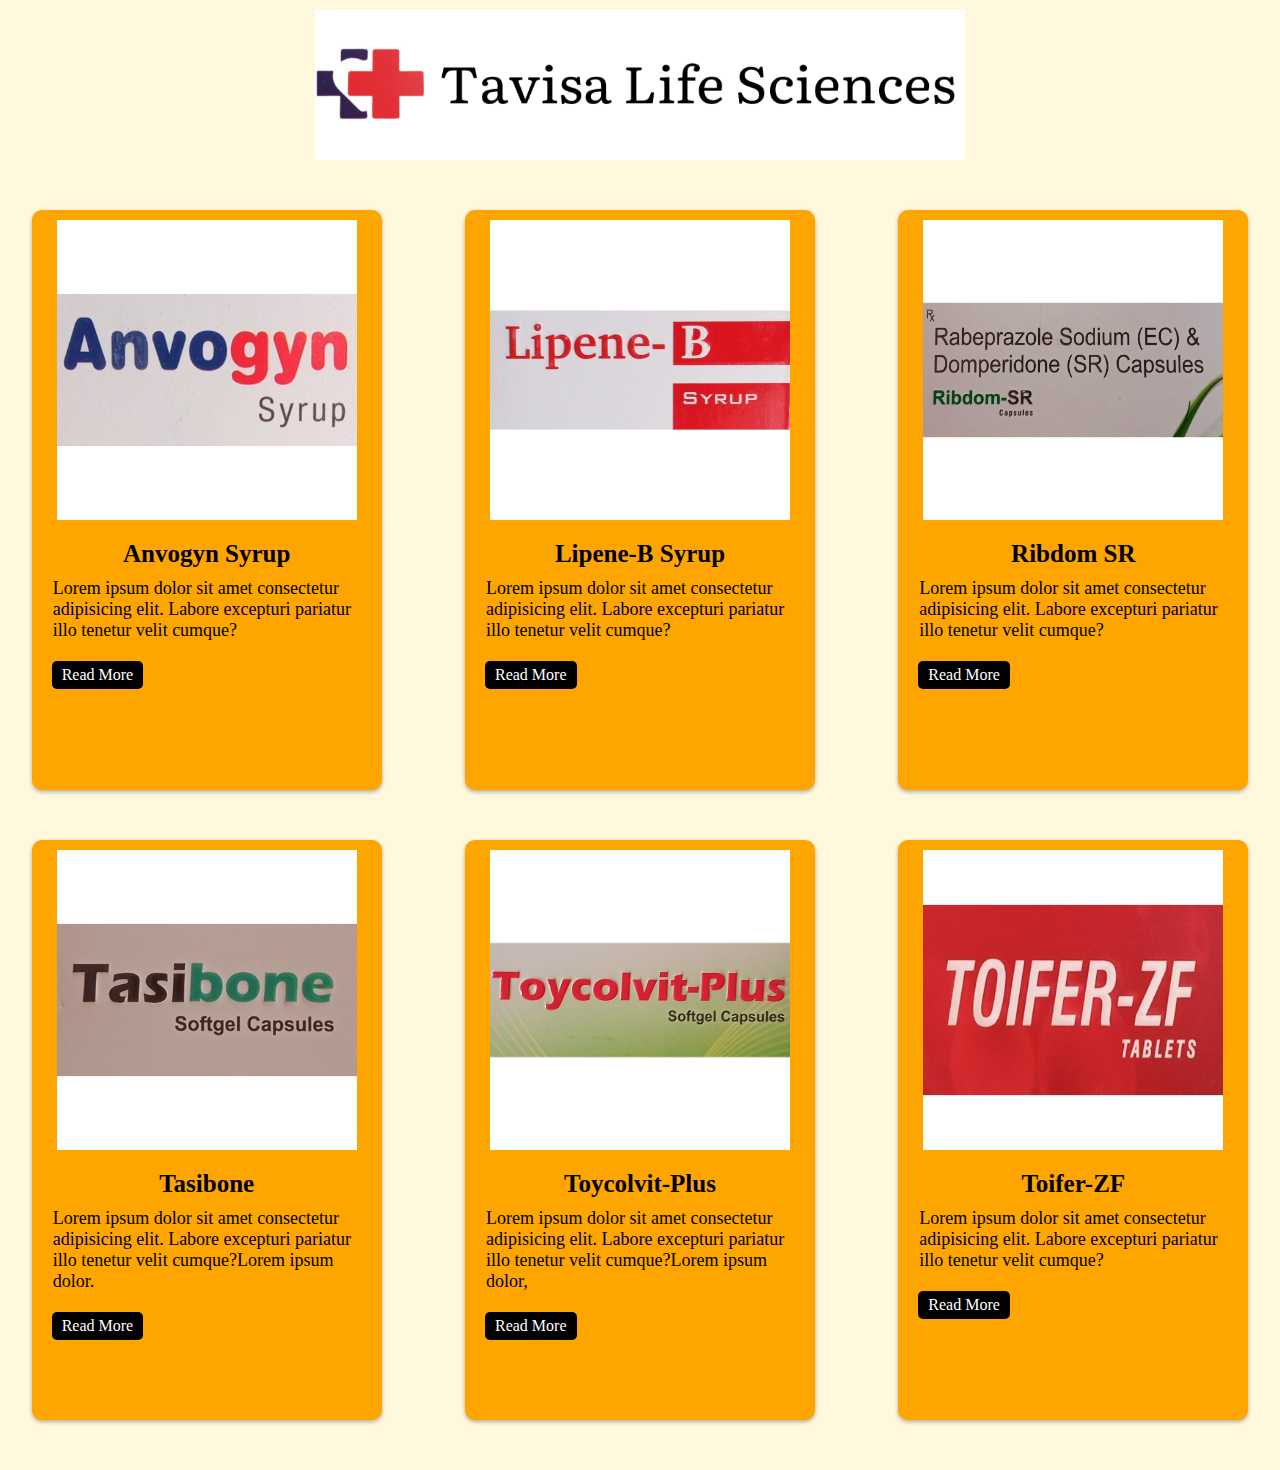
<file: index.html>
<!DOCTYPE html>
<html lang="en">
<head>
    <title>Tavisa Life Sciences</title>
    <link rel="icon" href="logo.png" type="image/x-icon">
    <meta charset="UTF-8">
    <meta name="viewport" content="width=device-width, initial-scale=1.0">
    <link rel="stylesheet" type="text/css" href="css/style.css">
</head> 
<body>
    <div>
        <img src="Tavisa Life Sciences1.png ">
    </div>
    
    <div class="card-container">
        <div class = "card">
            <img src ="img 1.jpg">
            <div class="card-contents">
                <h1> Anvogyn Syrup </h1>
                <p>Lorem ipsum dolor sit amet consectetur adipisicing elit. 
                    Labore excepturi pariatur illo tenetur velit cumque? 
                </p>
                <a href="anvogyn.html" class="card-button">Read More </a>
            </div> 
        </div>

        <div class = "card">
            <img src ="img 2.jpg">
            <div class="card-contents">
                <h1> Lipene-B Syrup</h1>
                <p>Lorem ipsum dolor sit amet consectetur adipisicing elit. 
                    Labore excepturi pariatur illo tenetur velit cumque? 
                </p>
                <a href="lipeneb.html" class="card-button">Read More </a>
            </div> 
        </div>

        <div class = "card">
            <img src ="img 3.jpg">
            <div class="card-contents">
                <h1> Ribdom SR </h1>
                <p>Lorem ipsum dolor sit amet consectetur adipisicing elit. 
                    Labore excepturi pariatur illo tenetur velit cumque? 
                </p>
                <a href="ribdomsr.html" class="card-button">Read More </a>
            </div> 
        </div>
        
        <div class = "card">
            <img src ="img 4.jpg">
            <div class="card-contents">
                <h1> Tasibone </h1>
                <p>Lorem ipsum dolor sit amet consectetur adipisicing elit. 
                    Labore excepturi pariatur illo tenetur velit cumque?Lorem ipsum dolor.
                </p>
                <a href="tasibone.html" class="card-button">Read More</a>
            </div> 
        </div>

        <div class = "card">
            <img src ="img 5.jpg">
            <div class="card-contents">
                <h1> Toycolvit-Plus </h1>
                <p>Lorem ipsum dolor sit amet consectetur adipisicing elit. 
                    Labore excepturi pariatur illo tenetur velit cumque?Lorem ipsum dolor,
                </p>
                <a href="toycolvit.html" class="card-button">Read More</a>
            </div> 
        </div>

        <div class = "card">
            <img src ="img 6.jpg">
            <div class="card-contents">
                <h1> Toifer-ZF </h1>
                <p>Lorem ipsum dolor sit amet consectetur adipisicing elit. 
                    Labore excepturi pariatur illo tenetur velit cumque? 
                </p>
                <a href="toiferzf.html" class="card-button">Read More </a>
            </div> 
        </div>
    </div>
</body>
</html>
</file>
<file: css/style.css>
*{ 
    margin:auto;
    padding:auto;
    box-sizing: border-box;
    font-family: 'Times New Roman', Times, serif;
}
img {
    display: flex;
    margin-top: 10px;
    margin-left: auto;
    margin-right: auto;
    justify-items: center;
    width: 650px;
    height: 150px;
}

body {
    background-color: cornsilk;
    margin-left: 15px;
    margin-right: 15px;
}
.card-container{
    display:flex;
    justify-content: center;
    flex-wrap: wrap;
    gap:50px;
    margin-top: 50px;
    margin-bottom: 50px;
}
.card{
    width: 350px;
    height: 580px;
    background-color: orange ;
    border-radius: 10px;
    box-shadow: 0px 2px 4px rgba(0,0,0,0.3);
    overflow: hidden;    
    transition : transform 0.6s ease;
}

.card:hover{
    transform: translateY(-20px);
}

.card img{
    margin-top: 10px;
    width: 300px;
    height: 300px;
    object-fit: cover;
}

.card-contents{
    padding: 20px;
}

.card-contents h1{
    text-align: center;
    font-size: 25px;
    margin-bottom : 10px;
}

.card-contents p{
 font-size: 18px;
  color: black;
  margin-bottom: 20px;
  margin-left: 1px;
  margin-right: 1px;
}

.card-button {
    display: inline-block;
    background-color: black;
    color: white ;
    text-decoration: none;
    border-radius: 5px;
    padding: 5px 10px;
}
</file>
